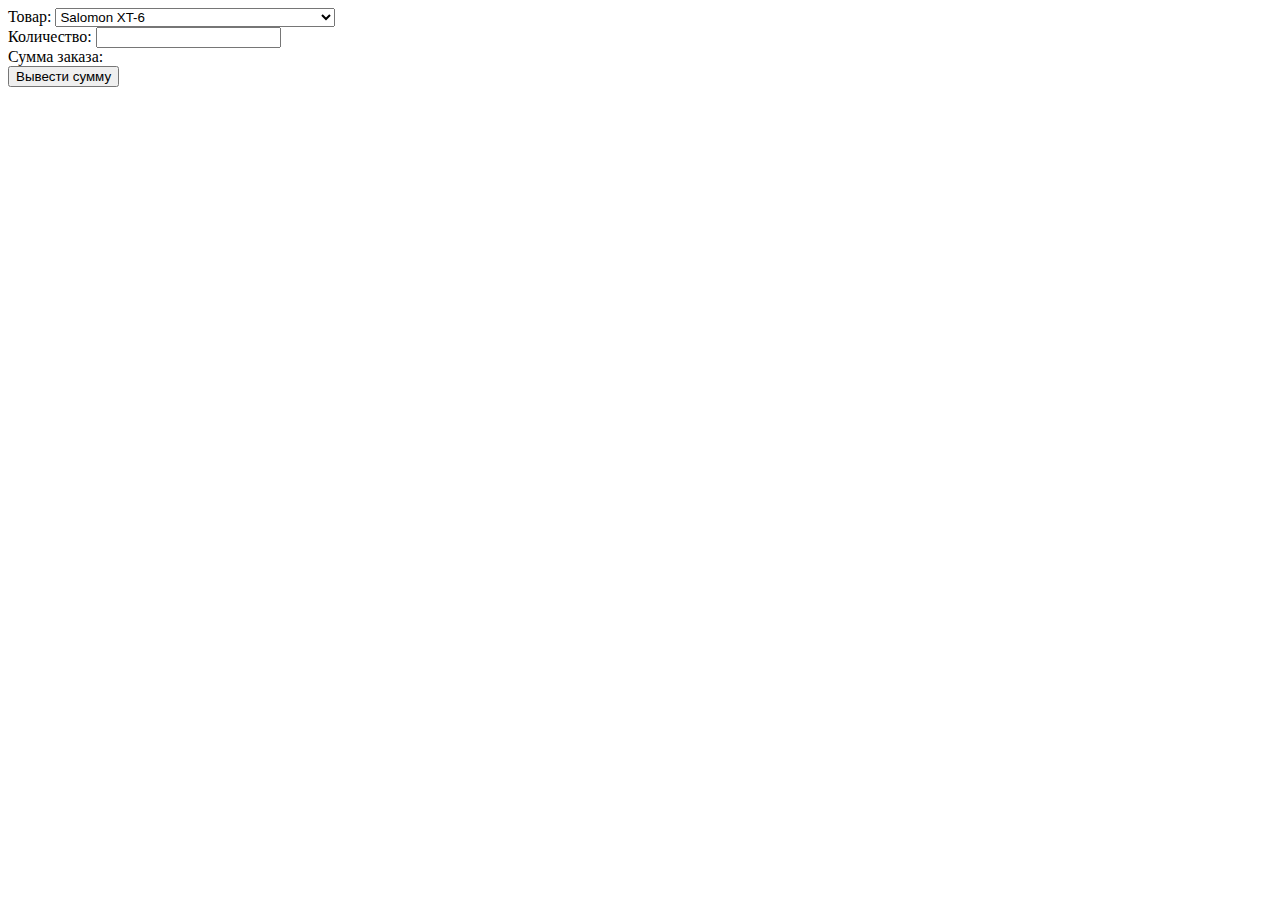
<file: Task 5/index.html>
<!DOCTYPE html>
<html lang="ru">
	<head>
		
		<meta charset="UTF-8">
		<title>Mazur Shop</title>
	</head>
	<body>
		<form>
			<label>Товар: 
				<select id="shoes">
					<option value="1" data-price="22000">Salomon XT-6</option>
					<option value="2" data-price="24000">Asics Gel Kayano 14</option>
					<option value="3" data-price="17000">New Balance Joe Freshgoods Performance</option>
					<option value="4" data-price="5300">Nike Humara LX Jacquemus</option>
					<option value="5" data-price="23000">New Balance 550</option>
					<option value="6" data-price="17000">Nike Air Force 1 Low SP Ambush</option>
					<option value="7" data-price="14000">Nike WMNS Air Jordan 1 Mid</option>
					<option value="8" data-price="14500">New Balance 530</option>
					<option value="9" data-price="31500">Nike Dunk Low Retro</option>
					<option value="10" data-price="13000">A Bathing Ape Bape Sta JJJJound</option>
				</select>
			</label><br>
			<label>Количество: 
				<input type="number" id="number">
			</label><br>
			<span>Сумма заказа: </span>
			<span id="sum"></span><br>
			<input type="submit" id="get_shoes" value="Вывести сумму">
		</form>
		<script src="form.js"></script>
	</body>
</html>
</file>
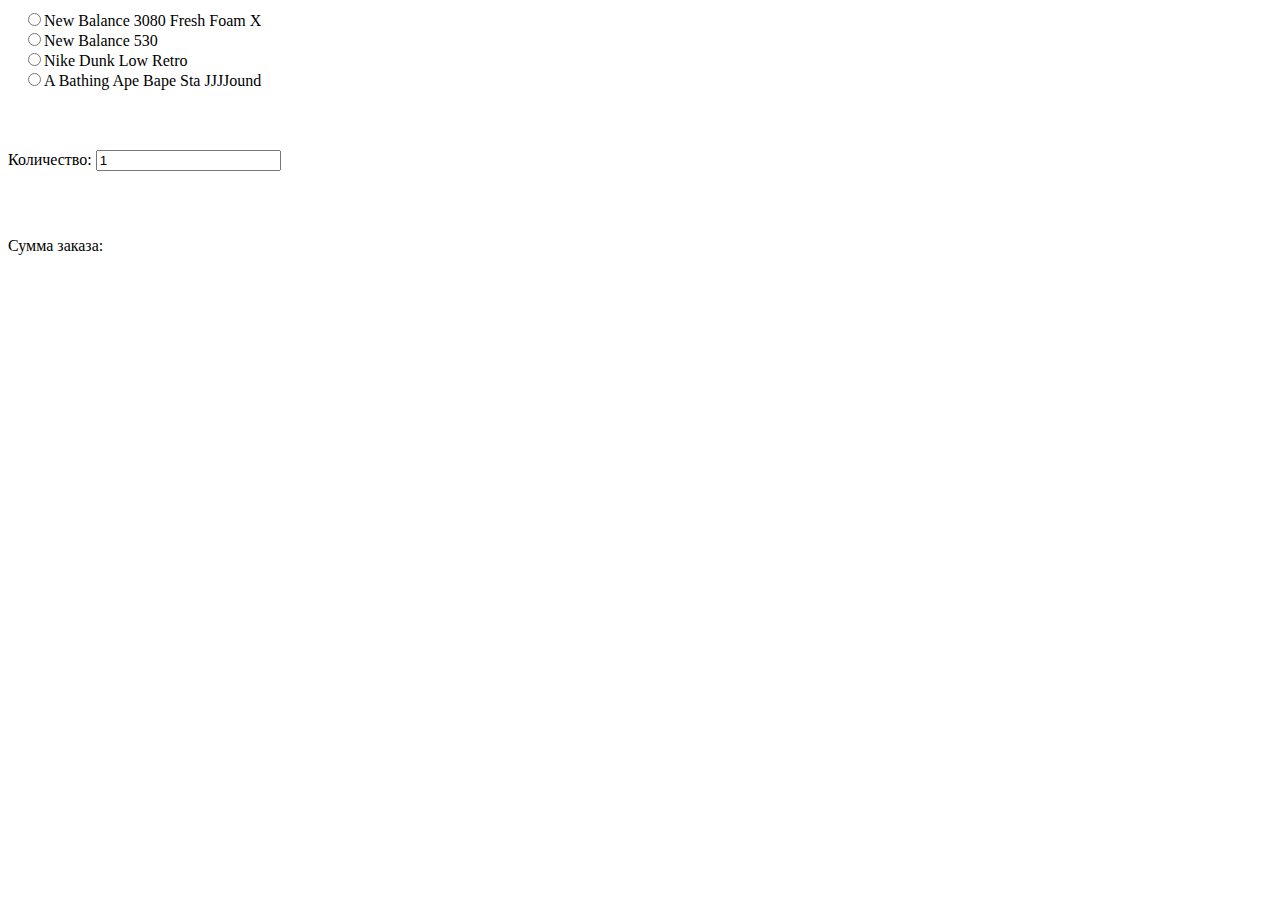
<file: Task 6/index.html>
<!DOCTYPE html>
<html lang="ru">
	<head>
		<link rel="stylesheet" type="text/css" href="style.css">
		<meta charset="UTF-8">
		<title>Mazur Shop</title>
	</head>
	<body>
		<form>
			<div class="label goods">
				<label><input type="radio" name="shoes" value="7500" id="shoes1">New Balance 3080 Fresh Foam X</label>
				<label><input type="radio" name="shoes" value="12000" id="shoes2">New Balance 530</label>
				<label><input type="radio" name="shoes" value="11500" id="shoes3">Nike Dunk Low Retro</label>
				<label><input type="radio" name="shoes" value="21500" id="shoes4">A Bathing Ape Bape Sta JJJJound</label>
			</div><br>
			<label id="options" class="invisible">Выберите цвет: 
				<select id="option">
					<option value="0">Черные</option>
					<option value="4000">Белые</option>
					<option value="7000">Красные</option>
				</select>
			</label><br>
			<label class="label">Количество: <input type="number" id="number" value="1"></label><br>
			<label id="check" class="invisible"><input type="checkbox" id="checked">Оригинальная коробка</label><br>
			<span class="label">Сумма заказа: <span  class="inline" id="sum"></span></span>
		</form>
		<script src="form.js"></script>
	</body>
</html>
</file>
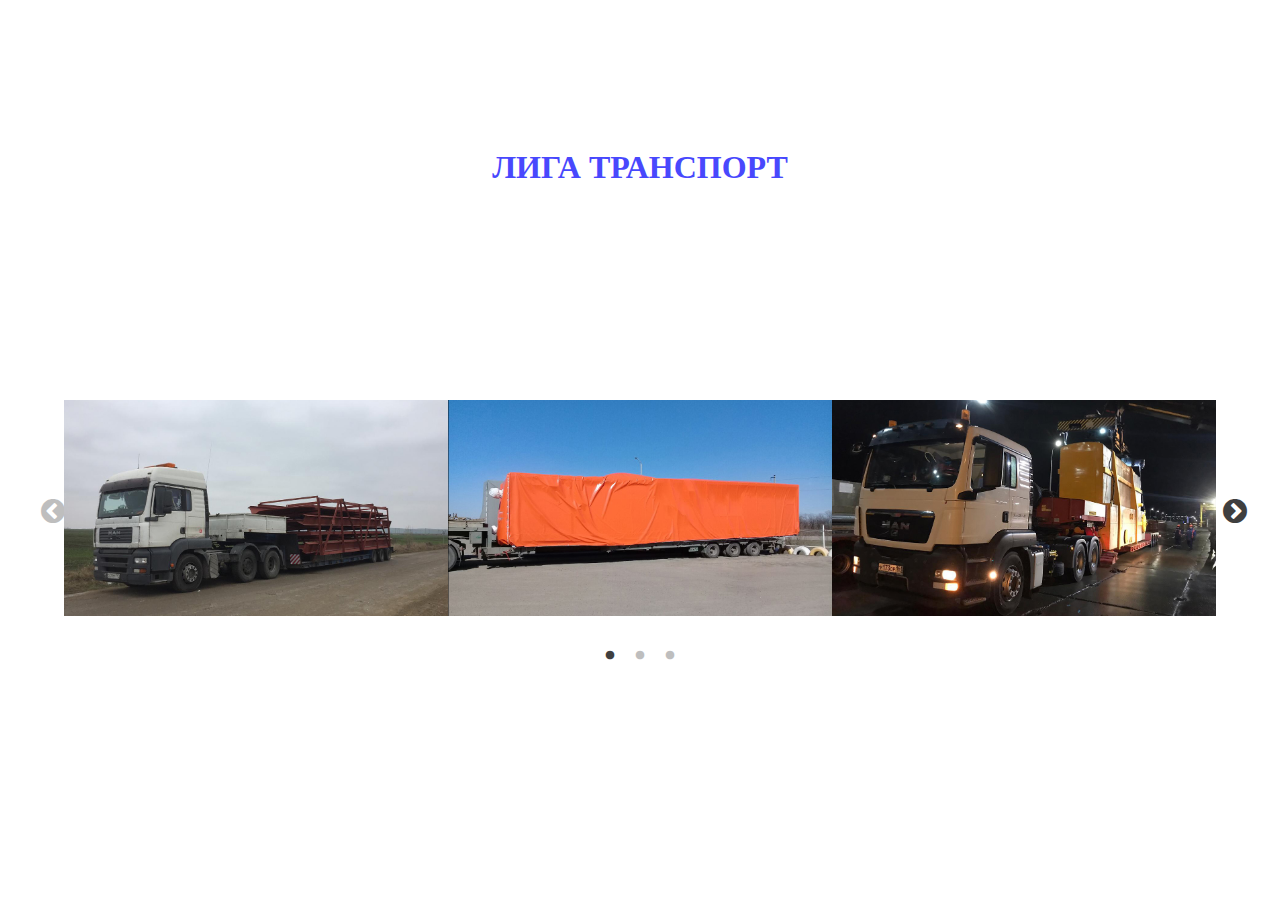
<file: Task 7/index.html>
<!DOCTYPE html>
<html lang="ru">
<head>
    <meta charset="UTF-8">
    <meta name="viewport" content="width=device-width, initial-scale=1.0">
    <title>Лига</title>
    <link rel="stylesheet" type="text/css" href="slick/slick/slick.css">
    <link rel="stylesheet" type="text/css" href="slick/slick/slick-theme.css">
    <link rel="stylesheet" href="style.css">
    <script src="jquery-3.4.1.min.js"></script>
    <script src="slick/slick/slick.min.js"></script>
</head>
<body>
    <div id="galery-div">
    <h1>ЛИГА ТРАНСПОРТ</h1>
    </div>
    <div id="galery">
        <div>
            <img alt="" src="./img/gallery1.jpg">
        </div>
        <div>
            <img alt="" src="./img/gallery2.jpg">
        </div>
        <div>
            <img alt="" src="./img/gallery3.jpg">
        </div>
        <div>
            <img alt="" src="./img/gallery4.jpg">
        </div>
        <div>
            <img alt="" src="./img/gallery5.jpg">
        </div>
        <div>
            <img alt="" src="./img/gallery6.jpg">
        </div>
        <div>
            <img alt="" src="./img/gallery7.jpg">
        </div>
        <div>
            <img alt="" src="./img/gallery8.jpg">
        </div>
    </div>
    <script src="script.js"></script>
</body>
</html>
</file>
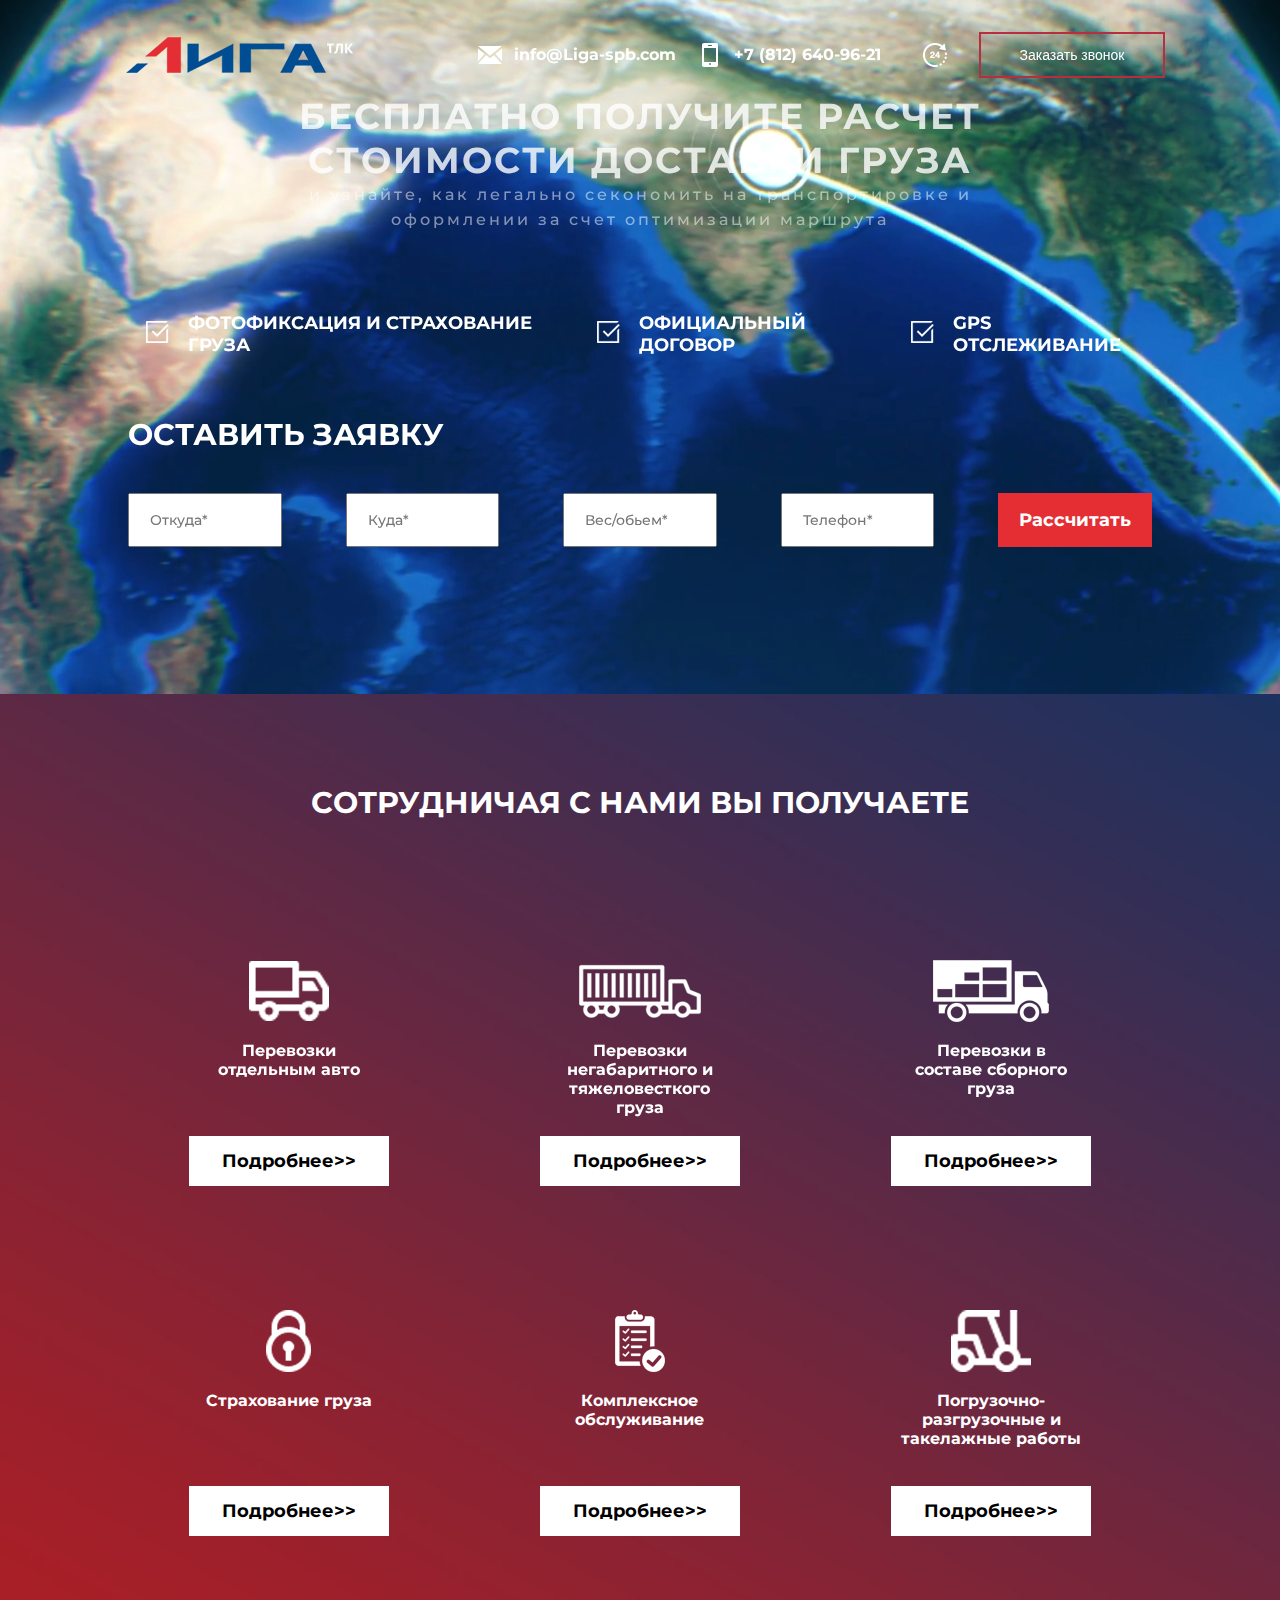
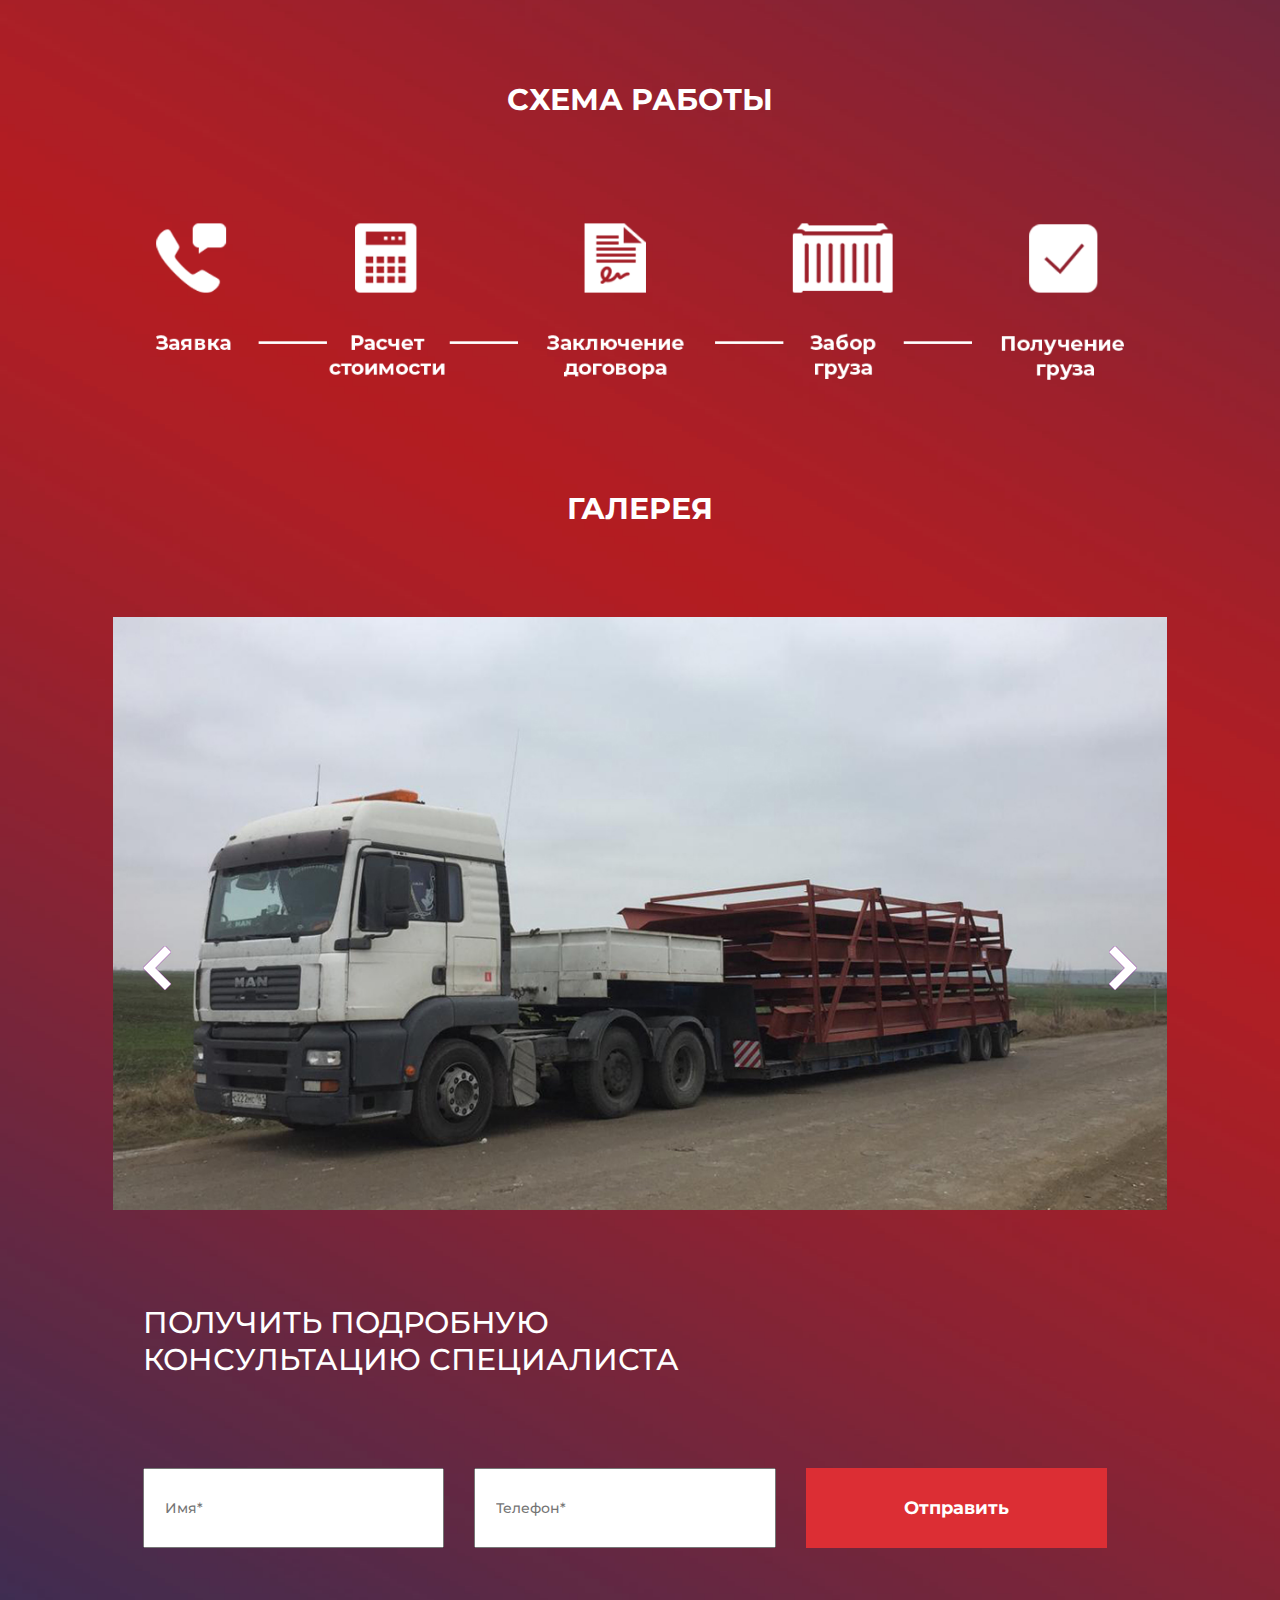
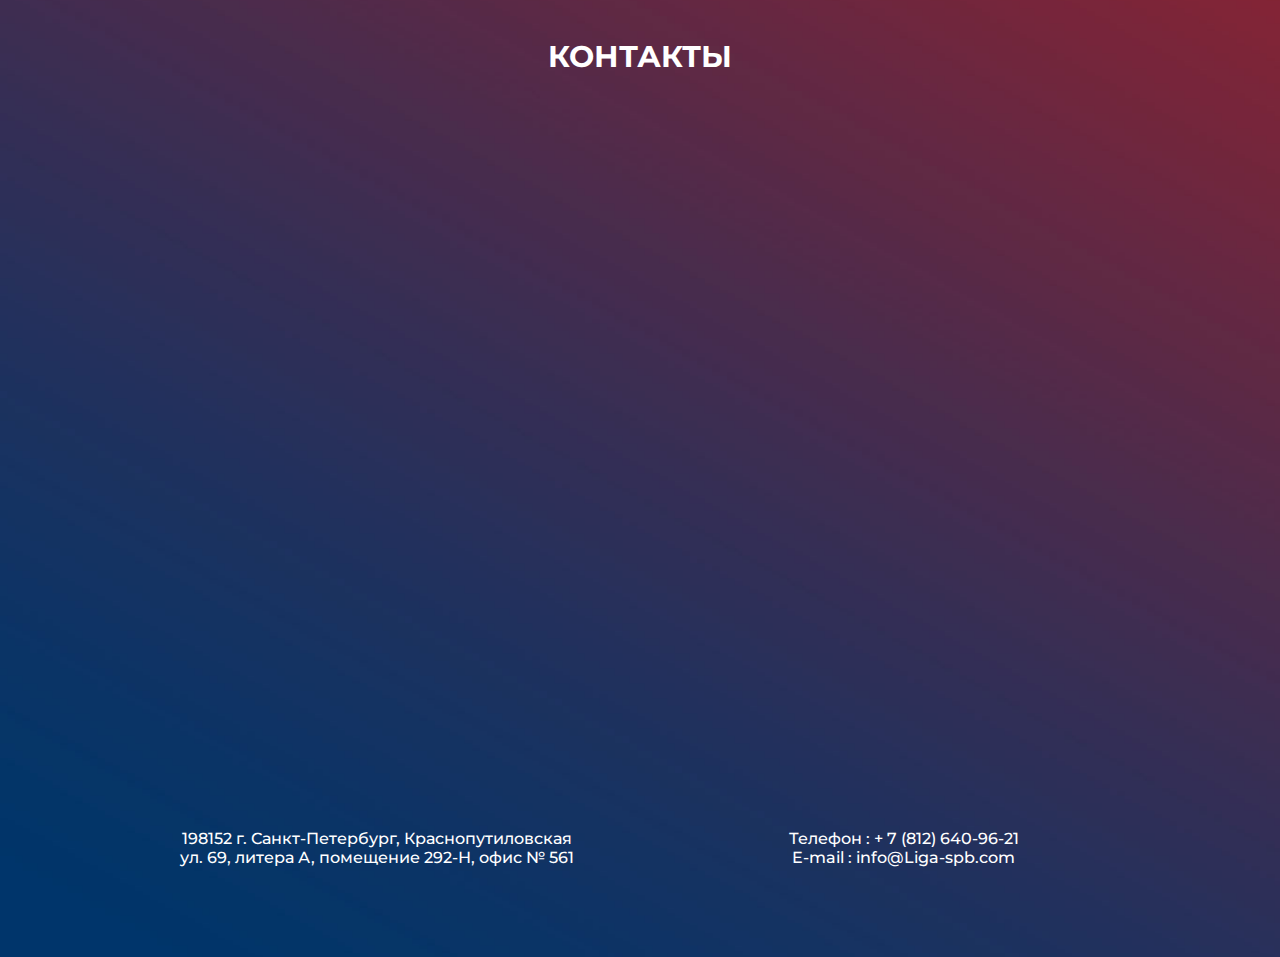
<file: доп проект/index.html>
<!DOCTYPE html>
<html lang="en">
<head>
	<meta charset="UTF-8">
	<meta name="viewport" content="width=device-width, initial-scale=1.0">
	<link href="./css/style.css" rel="stylesheet">
	<link rel="icon" href="./favicon.ico" type="image/x-icon">
	<link rel="shortcut icon" href="./favicon.ico" type="image/x-icon">
	<title>ЛИГА транспортно-логистическая компания</title>
</head>
<body>
	<div class="wrapper">
		<header class="header">
			<div class="video-wrapper">
				<video src="./video.mp4" preload="auto" autoplay="true" loop="true" muted="muted"></video>;
			</div>
			<div class="header-container">
				<div class="logo-about">
					<div class="logo-wrapper">
						<img src="./img/logo.png">
					</div>
					<div class="about">
						<div class="img-wrapper">
							<img src="./img/convert.png">
						</div>
						<p>info@Liga-spb.com</p>
						<div class="img-wrapper">
							<img src="./img/phone.png">
						</div>
						<p>+7 (812) 640-96-21</p>
						<div class="img-wrapper clock">
							<img src="./img/clock.png">
						</div>
						<button class="req-btn to-form">Заказать звонок</button>
					</div>
				</div>
			</div>
		</header>
		<main>
			<section class="offer-section">
				<div class="container">
					<div class="offer">
						<div class="text-wrapper title">
							<h1>бесплатно получите расчет
							стоимости доставки груза</h1>
							<p>и узнайте, как легально секономить на транспортировке
							и оформлении за счет оптимизации маршрута</p>
						</div>
						<div class="galki">
							<div class="text-wrapper">
								<div class="img-wrapper">
									<img src="./img/galka.png">
								</div>
								<h4>Фотофиксация и страхование груза</h4>
							</div>
							<div class="text-wrapper">
								<div class="img-wrapper">
									<img src="./img/galka.png">
								</div>
								<h4>Официальный договор</h4>
							</div>
							<div class="text-wrapper">
								<div class="img-wrapper">
									<img src="./img/galka.png">
								</div>
								<h4>GPS отслеживание</h4>
							</div>
						</div>
					</div>
					<div class="offer-form">
						<div class="text-wrapper">
							<h2>Оставить заявку</h2>
						</div>
						<div class="form">
							<input type="text" name="name" id="from" placeholder="Откуда*">
							<input type="text" name="name" id="to" placeholder="Куда*">
							<input type="text" name="name" id="weight" placeholder="Вес/обьем*">
							<input type="text" name="name" id="phone" placeholder="Телефон*">
							<button class="form-btn to-form btn">Рассчитать</button>
						</div>
					</div>
				</div>
			</section>
			<section class="form1">
				<div class="form1-wrapper">
					<input class="form-child" type="text" name="name" id="from" placeholder="Имя*" required>
					<input class="form-child" type="text" name="name" id="phone" placeholder="Телефон*" required>
					<a class="more-btn to-form2 btn">Узнать подробнее</a>
					<a href="#" class="close-btn btn-form1"><img src="./img/close.png"></a>
				</div>
			</section>
			<section class="form2">
				<div class="form2-wrapper">
					<h1>Заявка получена!</h1>
					<h3>Скоро наш специалист
					с Вами свяжется</h3>
					<a href="#" class="close-btn btn-form2"><img src="./img/close.png"></a>
				</div>
			</section>
			<section class="service-section">
				<div class="container">
					<h2 class="text-center">cотрудничая с нами вы получаете</h2>
					<div class="row">
						<div class="col col-3 auto">
							<div class="content-wrapper">
								<div class="service-section_img">
									<img src="./img/car.png">
								</div>
								<div class="service-section_text">
									<p class="text-center">Перевозки
									отдельным авто</p>
								</div>
								<div class="service-section_button">
									<button class="serv-btn btn to-form">Подробнее>></button>
								</div>
							</div>
						</div>
						<div class="col col-3 negab">
							<div class="content-wrapper">
								<div class="service-section_img">
									<img src="./img/negab.png">
								</div>
								<div class="service-section_text">
									<p class="text-center">Перевозки
									негабаритного и
									тяжеловесткого груза</p>
								</div>
								<div class="service-section_button">
									<button class="serv-btn btn to-form">Подробнее>></button>
								</div>
							</div>
						</div>
						<div class="col col-3 sborgruza">
							<div class="content-wrapper">
								<div class="service-section_img">
									<img src="./img/sborgruza.png">
								</div>
								<div class="service-section_text">
									<p class="text-center">Перевозки в составе
									сборного груза</p>
								</div>
								<div class="service-section_button">
									<button class="serv-btn btn to-form">Подробнее>></button>
								</div>
							</div>
						</div>
						<div class="col col-3 strahovka">
							<div class="content-wrapper">
								<div class="service-section_img">
									<img src="./img/strahovka.png">
								</div>
								<div class="service-section_text">
									<p class="text-center">Страхование
									груза</p>
								</div>
								<div class="service-section_button">
									<button class="serv-btn btn to-form">Подробнее>></button>
								</div>
							</div>
						</div>
						<div class="col col-3 complecs">
							<div class="content-wrapper">
								<div class="service-section_img">
									<img src="./img/complecs.png">
								</div>
								<div class="service-section_text">
									<p class="text-center">Комплексное
									обслуживание</p>
								</div>
								<div class="service-section_button">
									<button class="serv-btn btn to-form">Подробнее>></button>
								</div>
							</div>
						</div>
						<div class="col col-3 razgruz">
							<div class="content-wrapper">
								<div class="service-section_img">
									<img src="./img/razgruz.png">
								</div>
								<div class="service-section_text">
									<p class="text-center">Погрузочно-
									разгрузочные и
									такелажные работы</p>
								</div>
								<div class="service-section_button">
									<button class="serv-btn btn to-form">Подробнее>></button>
								</div>
							</div>
						</div>
					</div>
				</div>
			</section>
			<section class="scheme">
				<div class="container">
					<h2>Схема работы</h2>
					<div class="img-holder">
						<img src="./img/scheme.png">
					</div>
				</div>
			</section>
			<section class="slide_section default_section">
				<div class="container">
					<h2>Галерея</h2>
					<div class="row">
						<div class="slider">
							<div class="slider-item">
								<div class="slider_content">
									<div class="icon_holder">
										<span class="icon-quote"></span>
									</div>
									<div class="img-holder">
										<img src="./img/gallery1.jpg">
									</div>
								</div>
							</div>
							<div class="slider-item">
								<div class="slider_content">
									<div class="icon_holder">
										<span class="icon-quote"></span>
									</div>
									<div class="img-holder">
										<img src="./img/gallery2.jpg">
									</div>
								</div>
							</div>
							<div class="slider-item">
								<div class="slider_content">
									<div class="icon_holder">
										<span class="icon-quote"></span>
									</div>
									<div class="img-holder">
										<img src="./img/gallery3.jpg">
									</div>
								</div>
							</div>
							<div class="slider-item">
								<div class="slider_content">
									<div class="icon_holder">
										<span class="icon-quote"></span>
									</div>
									<div class="img-holder">
										<img src="./img/gallery4.jpg">
									</div>
								</div>
							</div>
							<div class="slider-item">
								<div class="slider_content">
									<div class="icon_holder">
										<span class="icon-quote"></span>
									</div>
									<div class="img-holder">
										<img src="./img/gallery5.jpg">
									</div>
								</div>
							</div>
							<div class="slider-item">
								<div class="slider_content">
									<div class="icon_holder">
										<span class="icon-quote"></span>
									</div>
									<div class="img-holder">
										<img src="./img/gallery6.jpg">
									</div>
								</div>
							</div>
							<div class="slider-item">
								<div class="slider_content">
									<div class="icon_holder">
										<span class="icon-quote"></span>
									</div>
									<div class="img-holder">
										<img src="./img/gallery7.jpg">
									</div>
								</div>
							</div>
							<div class="slider-item">
								<div class="slider_content">
									<div class="icon_holder">
										<span class="icon-quote"></span>
									</div>
									<div class="img-holder">
										<img src="./img/gallery8.jpg">
									</div>
								</div>
							</div>
							<div class="slider-item">
								<div class="slider_content">
									<div class="icon_holder">
										<span class="icon-quote"></span>
									</div>
									<div class="img-holder">
										<img src="./img/gallery9.jpg">
									</div>
								</div>
							</div>
						</div>
					</div>
				</div>
			</section>
			<section class="sub-section">
				<div class="container">
					<div class="sub-form">
						<div class="text-wrapper">
							<h2>Получить подробную
							консультацию специалиста</h2>
						</div>
						<div class="sub">
							<input class="sub-child" type="text" name="name" id="from" placeholder="Имя*">
							<input class="sub-child" type="text" name="name" id="phone" placeholder="Телефон*">
							<a href="#form" class="sub-child to-form sub-btn btn">Отправить</a>
						</div>
					</div>
				</div>
			</section>
			<section class="contact-section">
				<h2>контакты</h2>
				<div class="container">
					<iframe
					src="https://yandex.ru/map-widget/v1/?um=constructor%3Ab7c8b3a997153b2f0a83045b8a9cbd4e6544048c9c7bf98b2b2c9be0a184bf17&amp;source=constructor"
					width="1280" height="570" frameborder="0"></iframe>
				</div>
			</section>
		</main>
		<footer class="footer">
			<div class="container">
				<div class="row">
					<div class="col col-2">
						<p>198152 г. Санкт-Петербург, Краснопутиловская</p>
					</div>
					<div class="col col-2">
						<p>Телефон : + 7 (812) 640-96-21</p>
					</div>
					<div class="col col-2">
						<p>ул. 69, литера А, помещение 292-Н, офис № 561</p>
					</div>
					<div class="col col-2">
						<p>E-mail : info@Liga-spb.com</p>
					</div>
				</div>
			</div>
		</footer>
	</div>
	<script src="https://code.jquery.com/jquery-3.5.1.min.js"></script>
	<script src="./js/script.js"></script>
	<script src="./js/slick.min.js"></script>
</body>
</html>
</file>
<file: Task 6/style.css>
.visible {
    visibility: visible;
}

.invisible {
    visibility: hidden;
}

.label {
    margin-top: 5px;
    display: block;
}

.inline {
    display: inline;
}

#check {
    margin-top: 5px;
    display: block;
}

#options {
    display: block;
}

.goods {
    display: flex;
    flex-direction: column;
    margin: 10px 15px 0px;
}
</file>
<file: Task 7/style.css>
*{
    box-sizing: border-box;
}
body{
    margin: 0;
    padding: 0;
    height: 100%;
    display: flex;
    flex-direction: column;
}

img {
    display: block;
    width: 100%;
    height: 100%;
}

#galery-div{
    margin-top: 10%;
    display: flex;
    align-items: end;
    justify-content: center;
    color: rgb(72, 72, 253);
}
#galery{
    width: 90%;
    margin: 0 auto;
    margin-top: 15%;
}
.slick-slide img{
    margin: auto;
}
.slick-prev:before,
.slick-next:before{
    color: black;
    font-size: 28px;
}
.slick-dots{
    bottom: -50px;
}
.slick-dots li{
    margin: 0 5px;
}
.slick-dots li button:before{
    font-size: 10px;
}
</file>
<file: доп проект/css/style.css>
/* Подключение шрифтов */
@import url('https://fonts.googleapis.com/css2?family=Montserrat:wght@300;500;700;900&display=swap');

* {
	box-sizing: border-box;
	margin: 0;
	padding: 0;
}

body {
	background-image: url("../img/fon.jpg"); 
	background-size: 100%;
}

p,
.btn {
	font-family: 'Montserrat', sans-serif;
	font-weight: 500;
	color: white;
}

h1,
h2,
h3,
h4 {
	font-family: 'Montserrat', sans-serif;
	font-weight: 700;
	color: white;
	text-transform: uppercase;
	text-align: center;
}

h1 {
	font-size: 36px;
}

h2 {
	font-size: 30px;
}

h3 {
	font-size: 24px;
}

h4 {
	font-size: 18px;
}

p {
	font-size: 16px;
	text-align: center;
}

input {
	font-size: 14px;
	font-family: 'Montserrat', sans-serif;
	font-weight: 500;
	padding-left: 20px;
}

.btn {
	font-size: 18px;
	font-weight: 700;
	border: none;
	cursor: pointer;
	background-color: #e42e34;
}

.btn:hover,
.btn:focus {
	background-color: #004789;
	transition: .4s all ease-in-out;
}

.img-holder {
	text-align: center;
}

.row {
	margin: 0 -15px;
	min-width: 0;
}

.row:after {
	content: "";
	display: block;
	clear: both;
}

.col {
	padding: 0 15px;
	float: left;
}

.col-2 {
	width: 50%;
}

.col-3 {
	width: calc(100% / 3);
}

.container {
	max-width: 80vw;
	margin: 0 auto;
}

.container_fluid {
	margin: 0 auto;
	width: 100%;
	padding: 0 15px;
}
/* Фон */

/* Видео на шапке */
.video-wrapper {
	position: relative;
    padding-bottom: 54.25%;
    height: 0;
    overflow:hidden;
}
.video-wrapper video{
	width: 100%;
	height: 100vh;
	position: absolute;
	z-index: 0;
	object-fit: cover;
}

/* Шапка */

.logo-about {
	position: absolute;
	top: 20px;
	display: flex;
	justify-content: space-between;
	width: 100%;
}

.logo-wrapper {
	padding-left: 115px;
}
.about {
	padding-right: 115px;
}

.about p,
.about .img-wrapper,
.about button {
	display: inline-block;
	position: relative;
}

.about .img-wrapper {
	top: 20%;
}

.about p {
	font-family: 'Montserrat', sans-serif;
	font-weight: 700;
	margin-right: 10px;
}

.clock {
	margin: 0 20px;
}

.req-btn {
	height: 46px;
	width: 186px;
	border: 2px #b82e3e solid;
	outline: none;
	color: white;
	background: transparent;
	transition: .4s all ease-in-out;
	font-weight: 500;
	font-size: 14px;
	cursor: pointer;
	z-index: 10;
}

.req-btn:hover,
.req-btn:focus {
	color: #004d94;
	transition: .4s all ease-in-out;
	border-color: #004d94;
}

/* Main */
/* Offer */

.offer-section .container {
	position: absolute;
    left: 0;
    right: 0;
}

.offer {
	display: flex;
	justify-content: center;
	flex-direction: column;
    position: relative;
    top: -830px;
}

.offer .text-wrapper {
	max-width: 700px;
    margin: 0 auto;
}

.offer h1 {
	font-weight: 700;
	margin-bottom: 0;
	letter-spacing: 2px;
	opacity: 0.8;
	text-align: center;
}

.offer p {
	line-height: 25px;
	text-align: center;
	letter-spacing: 3px;
	margin-bottom: 70px;
	opacity: 0.5;
}

.offer-form h2 {
	text-align: left;
}

.galki {
	display: flex;
	justify-content: space-between;
}
.galki .text-wrapper {
	display: flex;
	justify-content: center;
	align-items: center;
}

.galki h4 {
	letter-spacing: 0px;
	text-align: left;
	opacity: 1;
}

/* Form */
.offer-form {
	display: flex;
    justify-content: center;
    flex-direction: column;
    position: relative;
    top: -750px;
	margin-top: 100px;
}

.offer-form .text-wrapper {
	font-size: 30px;
	margin-bottom: 40px;
}

.form {
	display: flex;
    justify-content: space-between;
}

.form input {
	width: 15%;
	margin: 0 2.5%;
	height: 54px;
}

.form input:first-child {
	margin-left: 0;
}

.form-btn {
	width: 15%;
	margin-left: 2.5%;
	height: 54px;
	text-decoration: none;
	display: flex;
	justify-content: center;
	align-items: center;
}

/* Form1 */
.form1 {
	position: absolute;
	top: -9999px;
	opacity: 0;
}

.form1-wrapper {
	padding: 105px 80px;
	display: flex;
	flex-direction: column;
	justify-content: space-between;
	height: 100%;
}

.form-child,
.more-btn {
	width: 100%;
	height: 20%;
}

.more-btn {
	font-weight: 900;
	display: flex;
	justify-content: center;
	align-items: center;
}

.active1 .form1 {
	opacity: 1;
	position: fixed;
	left:50%;
	transform: translate(-50%, -50%);
	top: 50%;
	opacity: 1;
	z-index: 51;
	height: 551px;
	width: 516px;
	background-color: #164a79;
}

/* Form2 */
.form2 {
	position: absolute;
	top: -9999px;
	opacity: 0;
}

.form2-wrapper {
	padding: 80px 60px 100px;
	display: flex;
	flex-direction: column;
	justify-content: space-between;
	height: 100%;
}

.form2 h3 {
	text-transform: none;
}

.active2 .form2 {
	position: fixed;
	left:50%;
	transform: translate(-50%, -50%);
	top: 50%;
	opacity: 1;
	z-index: 51;
	height: 359px;
	width: 516px;
	background-color: #e42e34;
}

.close-btn {
	width: 50px;
	height: 50px;
	background-color: transparent;
	border: none;
	cursor: pointer;
	position: absolute;
	right: 30px;
	top: 25px;
}

/* Sevice */
.service-section {
	padding:0 0 90px;
	width: 100%;
	margin-top: -50px;
}

.service-section .row {
	margin-top: 90px;
}

.service-section .col {
	display: flex;
	justify-content: center;
	padding: 0 53px;
}

.service-section .content-wrapper {
	width: 263px;
	height: 320px;
	background-repeat: no-repeat;
	background-size: 100%;
	margin-bottom: 30px;
	position: relative;
}

.service-section p {
	font-weight: 700;
}

.service-section_img {
	display: flex;
	justify-content: center;
	margin-top: 30px;
}
.service-section_text {
	max-width: 180px;
	margin: 0 auto;
}

.service-section_button {
	display: flex;
	justify-content: center;
	position: absolute;
	bottom: 45px;
	left: 0;
    right: 0;
}

.serv-btn {
	width: 200px;
	height: 50px;
	font-weight: 700;
	color: black;
	background-color: #fff;
}

.serv-btn:hover,
.serv-btn:focus {
	background-color: #fff;
	color: #004d94;
}
/* Scheme */
.scheme img {
	margin: 90px 0 90px;
	width: 100%;
}

/*Slide_section*/
.slide_section h2 {
	margin-bottom: 90px;
}

.slide_section img {
	max-height: 1000px;
}

.slider {
	min-width: 0;
	position: relative;
}

.slider img {
	width: 100%;
}

.slider .slick-arrow {
	position: absolute;
	top: 50%;
	z-index: 10;
	background: none;
	border: none;
	margin: 30px;
}

.slider .slick-prev {
	left: 0;
}

.slider .slick-next {
	right: 0;
}

.slick-list {
	overflow: hidden;
}

.slick-track{
	display: flex;
	align-items: flex-start;
}

/* Sub-section */
.sub {
	display: flex;
}

.sub-section h2 {
	font-weight: 500;
	text-align: left;
	width: 540px;
	margin-left: 15px;
	margin: 90px 15px 90px;
}

.sub-child {
	margin: 0 15px 90px;
	width: calc(100% / 3 - 40px);
	height: 80px;
}

.sub-btn {
	background-color: #dc2e34;
	text-decoration: none;
    display: flex;
    justify-content: center;
	align-items: center;
}

/* Contact-section */
.contact-section h2 {
	margin-bottom: 90px;
}

iframe {
    width: 100%;
}

/* Footer */
.footer .row {
	padding: 90px 0;
}
/* Адаптация */

@media (max-width: 1440px) {
	.offer {
		top: -600px;
	}

	.offer-form {
		top: -650px; 
	}

	.service-section {
		padding: 90px 0 70px;
		margin-top: 0;
	}
}

@media (max-width: 1024px) {
	video {
		height: 100% !important;
	}

	.offer {
		top: -490px;
	}

	.offer .text-wrapper {
		margin-top: 30px;
	}

	.offer-form {
		top: -575px;
	}

	.offer p {
		margin-bottom: 20px;
	}

	.galki {
		margin-top: 50px;
	}

	.logo-wrapper {
		padding-left: 40px;
	}

	.logo-wrapper img {
		width: 175px;
	}

	.service-section {
		padding-top: 75px;
	}

	.about {
		display: flex;
		align-items: center;
		position: absolute;
		top: 230px;
		left: 20%;
	}

	.about div {
		margin: 0 auto;
	}

	.about .img-wrapper {
		top: 0;
	}

	.container {
		max-width: 90%;
	}
	
	.form input {
		width: 20%;
		margin: 0;
	}
	
	.form-btn {
		width: 20%;
		margin: 0;
	}

	.service-section_img {
		margin-top: 0;
	}

	.service-section_button {
		bottom: 70px;
	}

	.sub-child {
		height: 60px;
	}
}

@media (max-width: 768px) {
	h1 {
		font-size: 30px;
	}

	h2 {
		font-size: 24px;
	}

	h3 {
		font-size: 18px;
	}

	h4 {
		font-size: 15px;
	}

	p {
		font-size: 12px;
	}

	.btn {
		font-size: 15px;
	}

	.logo-wrapper img {
		width: 150px;
	}

	.about {
		padding-right: 25px;
		top: 165px;
	}

	.about .img-wrapper {
		top: 15%;
	}

	.about img {
		width: 30px;
	}

	.req-btn {
		width: 140px; 
		height: 34px;
	}

	.offer {
		top: -330px;
	}

	.offer-form {
		top: -380px;
	}

	.offer p {
		margin-bottom: 15px;
	}

	.logo-wrapper {
		padding-left: 25px;
	}

	.form input {
		font-size: 12px;
		font-family: 'Montserrat', sans-serif;
		font-weight: 500;
		padding-left: 10px;
		height: 40px;
	}

	.form-btn {
		height: 40px;
	}

	.service-section {
		padding-top: 240px;
	}

	.service-section p {
		width: 80%;
		margin: 0 auto;
	}
}

@media (max-width: 425px) {
	h1 {
		font-size: 24px;
	}

	h2 {
		font-size: 20px;
	}

	h3 {
		font-size: 16px;
	}

	h4 {
		font-size: 14px;
	}

	p {
		font-size: 11px;
	}

	iframe {
		height: 450px;
	}

	.btn {
		font-size: 12px;
	}

	.logo-wrapper img {
		width: 100px;
	}

	.about {
		width: 100%;
		left: 0;
		padding: 0 10px;
		top: 230px;
	}

	.about .img-wrapper {
		top: 15%;
	}

	.about img {
		width: 30px;
	}

	.req-btn {
		width: 140px; 
		height: 34px;
	}

	.galki {
		display: flex;
		flex-direction: column;
		margin-top: 100px;
	}

	.galki .text-wrapper {
		margin: 0;
		justify-content: start;
	}

	.galki img {
		width: 30px;
	}

	.service-section {
		padding-top: 600px;
	}

	.offer {
		top: -220px;
	}

	.offer-form {
		top: -250px;
	}

	.offer p {
		margin-bottom: 15px;
	}

	.logo-wrapper {
		padding-left: 35%;
	}

	.form {
		flex-direction: column;
		width: 100%;
	}

	.form input {
		height: 30px;
		width: 100%;
		margin: 5px 0;
	}

	.form-btn {
		height: 40px;
		width: 100px;
	}

	.service-section p {
		width: 80%;
		margin: 0 auto;
	}

	.sub-section h2 {
		width: 250px;
		margin-bottom: 40px;
	}

	.col-2 {
		width: 60%;
		margin: 0 auto 20px;
	}

	.col-3 {
		width: 100%;
	}

	.sub-child {
		width: 100%;
		margin: 10px 0;
	}

	.sub-btn {
		margin-bottom: 150px;
	}

	.footer .row {
		text-align: center;
		display: flex;
		justify-content: center;
		flex-direction: column;
	}
}

@media (max-width: 375px) {
	h1 {
		font-size: 18px;
	}

	h2 {
		font-size: 16px;
	}

	h3 {
		font-size: 14px;
	}

	h4 {
		font-size: 12px;
	}

	p {
		font-size: 12px;
	}

	.logo-about {
		top: 10px;
	}

	.title {
		margin-top: 55px !important;
	}

	.about {
		top: 200px;
	}
}

@media (max-width: 320px) {
	.offer p {
		line-height: 1.2;
	}

	.title {
		margin-top: 80px !important;
	}

	.about {
		top: 180px;
	}
}
</file>
